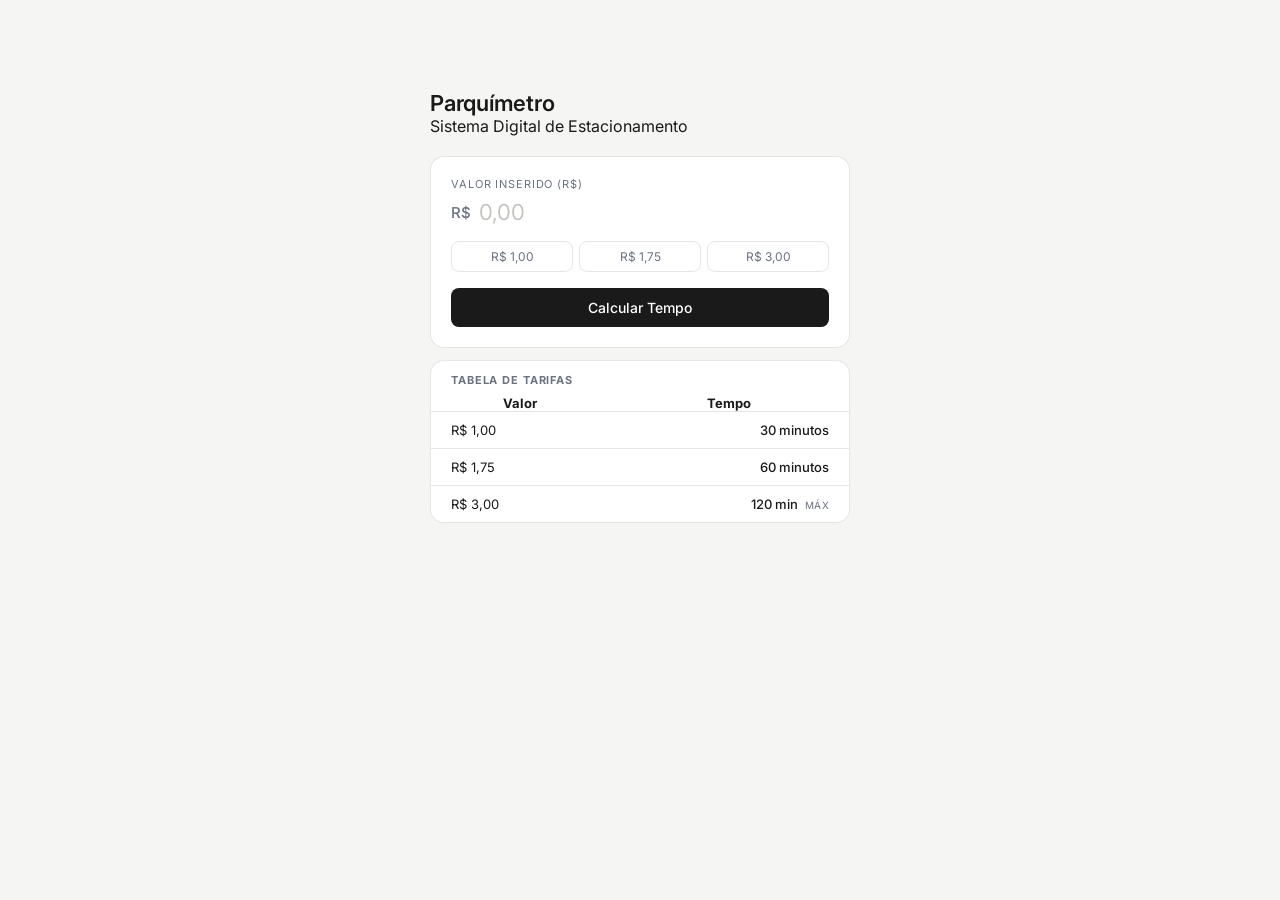
<file: index.html>
<!DOCTYPE html>
<html lang="pt-BR">
<head>
  <meta charset="UTF-8">
  <meta name="viewport" content="width=device-width, initial-scale=1.0">
  <title>Parquímetro Digital</title>
  <link rel="stylesheet" href="style.css">
</head>
<body>
  <div class="bg-grid"></div>

  <main class="container">
    <header class="header">
      <div class="icon-wrap">
        <svg width="38" height="38" viewBox="0 0 38 38" fill="none">
          <circle cx="19" cy="19" r="18" stroke="var(--accent)" stroke-width="2"/>
          <rect x="15" y="7" width="8" height="16" rx="4" fill="var(--accent)"/>
          <rect x="17" y="23" width="4" height="8" rx="2" fill="var(--accent)"/>
        </svg>
      </div>
      <div>
        <h1 class="title">Parquímetro</h1>
        <p class="subtitle">Sistema Digital de Estacionamento</p>
      </div>
    </header>

    <div class="card">
      <label class="label" for="valor">Valor inserido (R$)</label>
      <div class="input-row">
        <span class="prefix">R$</span>
        <input
          type="number"
          id="valor"
          class="input"
          placeholder="0,00"
          min="0"
          step="0.01"
        />
      </div>
      <div class="hints">
        <button class="hint-btn" data-val="1.00">R$ 1,00</button>
        <button class="hint-btn" data-val="1.75">R$ 1,75</button>
        <button class="hint-btn" data-val="3.00">R$ 3,00</button>
      </div>
      <button class="btn" id="calcular">Calcular Tempo</button>
    </div>

    <div class="result-card" id="resultado" aria-live="polite"></div>

    <div class="tabela-card">
      <h2 class="tabela-titulo">Tabela de Tarifas</h2>
      <table class="tabela">
        <thead>
          <tr>
            <th>Valor</th>
            <th>Tempo</th>
          </tr>
        </thead>
        <tbody>
          <tr><td>R$ 1,00</td><td>30 minutos</td></tr>
          <tr><td>R$ 1,75</td><td>60 minutos</td></tr>
          <tr class="max-row"><td>R$ 3,00</td><td>120 min <span class="badge">máx</span></td></tr>
        </tbody>
      </table>
    </div>
  </main>

  <script src="scripts.js"></script>
</body>
</html>
</file>
<file: style.css>
@import url('https://fonts.googleapis.com/css2?family=Inter:wght@400;500;600&display=swap');

*, *::before, *::after { box-sizing: border-box; margin: 0; padding: 0; }

:root {
  --bg: #f5f5f3;
  --surface: #ffffff;
  --border: rgba(0,0,0,0.1);
  --text: #1a1a1a;
  --muted: #6b7280;
  --success-bg: #f0faf4;
  --success-border: rgba(16,185,89,0.25);
  --success-text: #166534;
  --error-bg: #fff5f5;
  --error-border: rgba(239,68,68,0.25);
  --error-text: #991b1b;
  --warn-bg: #fffbeb;
  --warn-border: rgba(245,158,11,0.25);
  --warn-text: #92400e;
  --radius: 14px;
  --radius-sm: 8px;
}

body {
  background: var(--bg);
  color: var(--text);
  font-family: 'Inter', system-ui, sans-serif;
  min-height: 100vh;
  display: flex;
  justify-content: center;
  padding: 3rem 1rem 5rem;
}

.container {
  width: 100%;
  max-width: 420px;
  display: flex;
  flex-direction: column;
  gap: 12px;
}

.header { margin-bottom: 8px; }

.header-label {
  font-size: 11px;
  text-transform: uppercase;
  letter-spacing: .07em;
  color: var(--muted);
  margin-bottom: 4px;
}

.title {
  font-size: 22px;
  font-weight: 600;
  color: var(--text);
  letter-spacing: -.01em;
}

.card {
  background: var(--surface);
  border: 0.5px solid var(--border);
  border-radius: var(--radius);
  padding: 1.25rem;
}

.label {
  font-size: 11px;
  text-transform: uppercase;
  letter-spacing: .08em;
  color: var(--muted);
  display: block;
  margin-bottom: 8px;
}

.input-row {
  display: flex;
  align-items: center;
  gap: 8px;
  margin-bottom: 1rem;
}

.prefix {
  font-size: 15px;
  color: var(--muted);
  font-weight: 500;
}

.input {
  flex: 1;
  font-size: 22px;
  font-weight: 500;
  border: none;
  outline: none;
  background: transparent;
  color: var(--text);
  font-family: inherit;
}

.input::placeholder { color: #c4c4c0; font-weight: 400; }
.input::-webkit-inner-spin-button,
.input::-webkit-outer-spin-button { -webkit-appearance: none; }

.hints {
  display: flex;
  gap: 6px;
  margin-bottom: 1rem;
}

.hint-btn {
  flex: 1;
  padding: 7px 0;
  background: transparent;
  border: 0.5px solid var(--border);
  border-radius: var(--radius-sm);
  color: var(--muted);
  font-family: inherit;
  font-size: 12px;
  cursor: pointer;
  transition: all .15s;
}
.hint-btn:hover {
  background: var(--bg);
  color: var(--text);
  border-color: rgba(0,0,0,0.2);
}

.btn {
  width: 100%;
  padding: 11px;
  background: var(--text);
  color: var(--surface);
  border: none;
  border-radius: var(--radius-sm);
  font-family: inherit;
  font-size: 14px;
  font-weight: 500;
  cursor: pointer;
  transition: opacity .15s;
}
.btn:hover { opacity: .85; }
.btn:active { opacity: .7; }

.result-card { border-radius: var(--radius); overflow: hidden; }
.result-card:empty { display: none; }

.result-inner {
  padding: 1rem 1.25rem;
  animation: fadeUp .25s ease;
}

@keyframes fadeUp {
  from { opacity: 0; transform: translateY(6px); }
  to   { opacity: 1; transform: translateY(0); }
}

.result-inner.success { background: var(--success-bg); border: 0.5px solid var(--success-border); border-radius: var(--radius); }
.result-inner.error   { background: var(--error-bg);   border: 0.5px solid var(--error-border);   border-radius: var(--radius); }
.result-inner.warn    { background: var(--warn-bg);    border: 0.5px solid var(--warn-border);    border-radius: var(--radius); }

.result-label { font-size: 11px; text-transform: uppercase; letter-spacing: .08em; margin-bottom: 6px; }
.result-inner.success .result-label { color: var(--success-text); }
.result-inner.error   .result-label { color: var(--error-text); }
.result-inner.warn    .result-label { color: var(--warn-text); }

.result-value { font-size: 28px; font-weight: 500; line-height: 1; }
.result-inner.success .result-value { color: var(--success-text); }
.result-inner.error   .result-value { color: var(--error-text); }
.result-inner.warn    .result-value { color: var(--warn-text); }

.result-sub { font-size: 12px; margin-top: 4px; opacity: .7; }
.result-inner.success .result-sub { color: var(--success-text); }
.result-inner.error   .result-sub { color: var(--error-text); }

.result-troco {
  display: flex;
  justify-content: space-between;
  align-items: center;
  margin-top: 10px;
  padding-top: 10px;
  border-top: 0.5px solid rgba(0,0,0,0.08);
}

.troco-label { font-size: 12px; color: var(--success-text); opacity: .7; }
.troco-valor { font-size: 14px; font-weight: 500; color: var(--success-text); }

.tabela-card {
  background: var(--surface);
  border: 0.5px solid var(--border);
  border-radius: var(--radius);
  overflow: hidden;
}

.tabela-titulo {
  font-size: 11px;
  text-transform: uppercase;
  letter-spacing: .08em;
  color: var(--muted);
  padding: 12px 1.25rem 8px;
}

.tabela {
  width: 100%;
  border-collapse: collapse;
  font-size: 13px;
}

.tabela td {
  padding: 10px 1.25rem;
  border-top: 0.5px solid var(--border);
}

.tabela td:last-child { text-align: right; font-weight: 500; }

.badge {
  font-size: 10px;
  color: var(--muted);
  text-transform: uppercase;
  letter-spacing: .05em;
  margin-left: 4px;
  font-weight: 400;
}
</file>
<file: Parqu-metro-POO/style.css>
@import url('https://fonts.googleapis.com/css2?family=Inter:wght@400;500;600&display=swap');

*, *::before, *::after { box-sizing: border-box; margin: 0; padding: 0; }

:root {
  --bg: #f5f5f3;
  --surface: #ffffff;
  --border: rgba(0,0,0,0.1);
  --text: #1a1a1a;
  --muted: #6b7280;
  --success-bg: #f0faf4;
  --success-border: rgba(16,185,89,0.25);
  --success-text: #166534;
  --error-bg: #fff5f5;
  --error-border: rgba(239,68,68,0.25);
  --error-text: #991b1b;
  --warn-bg: #fffbeb;
  --warn-border: rgba(245,158,11,0.25);
  --warn-text: #92400e;
  --radius: 14px;
  --radius-sm: 8px;
}

body {
  background: var(--bg);
  color: var(--text);
  font-family: 'Inter', system-ui, sans-serif;
  min-height: 100vh;
  display: flex;
  justify-content: center;
  padding: 3rem 1rem 5rem;
}

.container {
  width: 100%;
  max-width: 420px;
  display: flex;
  flex-direction: column;
  gap: 12px;
}

.header { margin-bottom: 8px; }

.header-label {
  font-size: 11px;
  text-transform: uppercase;
  letter-spacing: .07em;
  color: var(--muted);
  margin-bottom: 4px;
}

.title {
  font-size: 22px;
  font-weight: 600;
  color: var(--text);
  letter-spacing: -.01em;
}

.card {
  background: var(--surface);
  border: 0.5px solid var(--border);
  border-radius: var(--radius);
  padding: 1.25rem;
}

.label {
  font-size: 11px;
  text-transform: uppercase;
  letter-spacing: .08em;
  color: var(--muted);
  display: block;
  margin-bottom: 8px;
}

.input-row {
  display: flex;
  align-items: center;
  gap: 8px;
  margin-bottom: 1rem;
}

.prefix {
  font-size: 15px;
  color: var(--muted);
  font-weight: 500;
}

.input {
  flex: 1;
  font-size: 22px;
  font-weight: 500;
  border: none;
  outline: none;
  background: transparent;
  color: var(--text);
  font-family: inherit;
}

.input::placeholder { color: #c4c4c0; font-weight: 400; }
.input::-webkit-inner-spin-button,
.input::-webkit-outer-spin-button { -webkit-appearance: none; }

.hints {
  display: flex;
  gap: 6px;
  margin-bottom: 1rem;
}

.hint-btn {
  flex: 1;
  padding: 7px 0;
  background: transparent;
  border: 0.5px solid var(--border);
  border-radius: var(--radius-sm);
  color: var(--muted);
  font-family: inherit;
  font-size: 12px;
  cursor: pointer;
  transition: all .15s;
}
.hint-btn:hover {
  background: var(--bg);
  color: var(--text);
  border-color: rgba(0,0,0,0.2);
}

.btn {
  width: 100%;
  padding: 11px;
  background: var(--text);
  color: var(--surface);
  border: none;
  border-radius: var(--radius-sm);
  font-family: inherit;
  font-size: 14px;
  font-weight: 500;
  cursor: pointer;
  transition: opacity .15s;
}
.btn:hover { opacity: .85; }
.btn:active { opacity: .7; }

.result-card { border-radius: var(--radius); overflow: hidden; }
.result-card:empty { display: none; }

.result-inner {
  padding: 1rem 1.25rem;
  animation: fadeUp .25s ease;
}

@keyframes fadeUp {
  from { opacity: 0; transform: translateY(6px); }
  to   { opacity: 1; transform: translateY(0); }
}

.result-inner.success { background: var(--success-bg); border: 0.5px solid var(--success-border); border-radius: var(--radius); }
.result-inner.error   { background: var(--error-bg);   border: 0.5px solid var(--error-border);   border-radius: var(--radius); }
.result-inner.warn    { background: var(--warn-bg);    border: 0.5px solid var(--warn-border);    border-radius: var(--radius); }

.result-label { font-size: 11px; text-transform: uppercase; letter-spacing: .08em; margin-bottom: 6px; }
.result-inner.success .result-label { color: var(--success-text); }
.result-inner.error   .result-label { color: var(--error-text); }
.result-inner.warn    .result-label { color: var(--warn-text); }

.result-value { font-size: 28px; font-weight: 500; line-height: 1; }
.result-inner.success .result-value { color: var(--success-text); }
.result-inner.error   .result-value { color: var(--error-text); }
.result-inner.warn    .result-value { color: var(--warn-text); }

.result-sub { font-size: 12px; margin-top: 4px; opacity: .7; }
.result-inner.success .result-sub { color: var(--success-text); }
.result-inner.error   .result-sub { color: var(--error-text); }

.result-troco {
  display: flex;
  justify-content: space-between;
  align-items: center;
  margin-top: 10px;
  padding-top: 10px;
  border-top: 0.5px solid rgba(0,0,0,0.08);
}

.troco-label { font-size: 12px; color: var(--success-text); opacity: .7; }
.troco-valor { font-size: 14px; font-weight: 500; color: var(--success-text); }

.tabela-card {
  background: var(--surface);
  border: 0.5px solid var(--border);
  border-radius: var(--radius);
  overflow: hidden;
}

.tabela-titulo {
  font-size: 11px;
  text-transform: uppercase;
  letter-spacing: .08em;
  color: var(--muted);
  padding: 12px 1.25rem 8px;
}

.tabela {
  width: 100%;
  border-collapse: collapse;
  font-size: 13px;
}

.tabela td {
  padding: 10px 1.25rem;
  border-top: 0.5px solid var(--border);
}

.tabela td:last-child { text-align: right; font-weight: 500; }

.badge {
  font-size: 10px;
  color: var(--muted);
  text-transform: uppercase;
  letter-spacing: .05em;
  margin-left: 4px;
  font-weight: 400;
}
</file>
